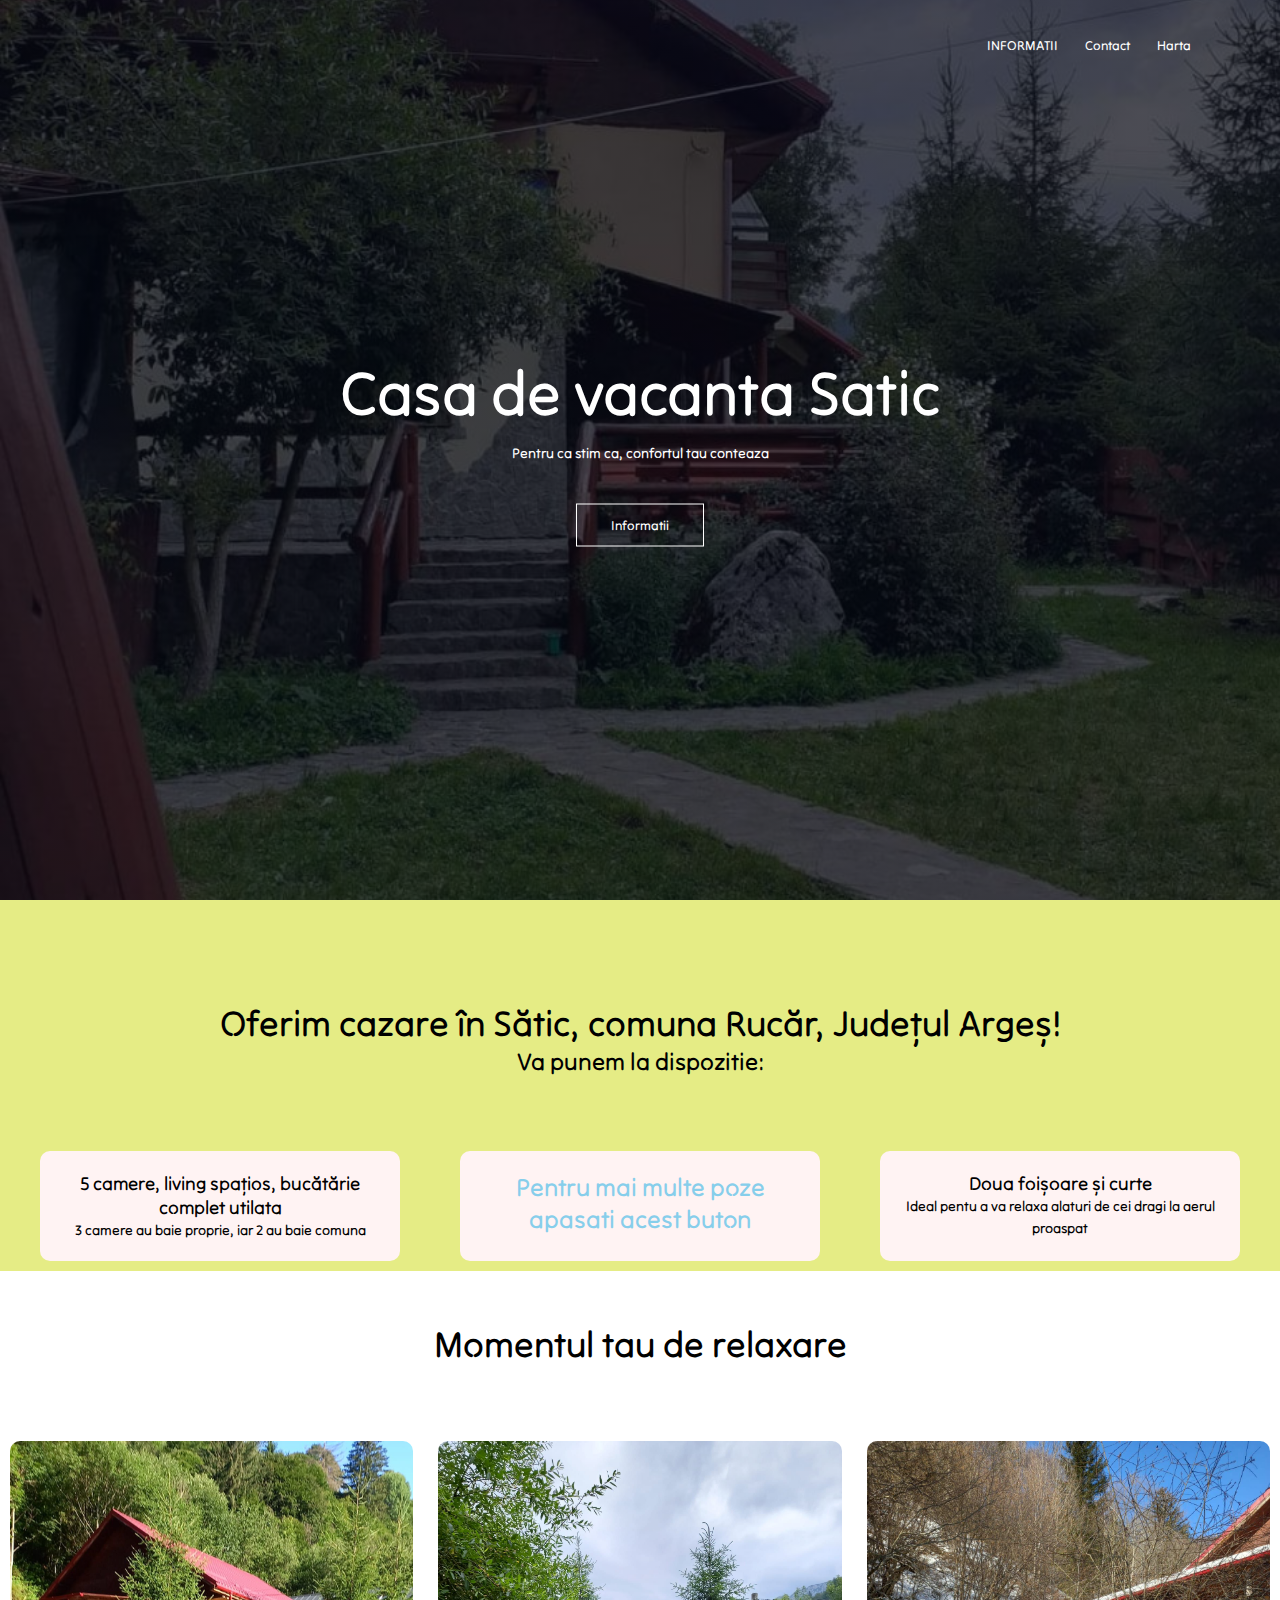
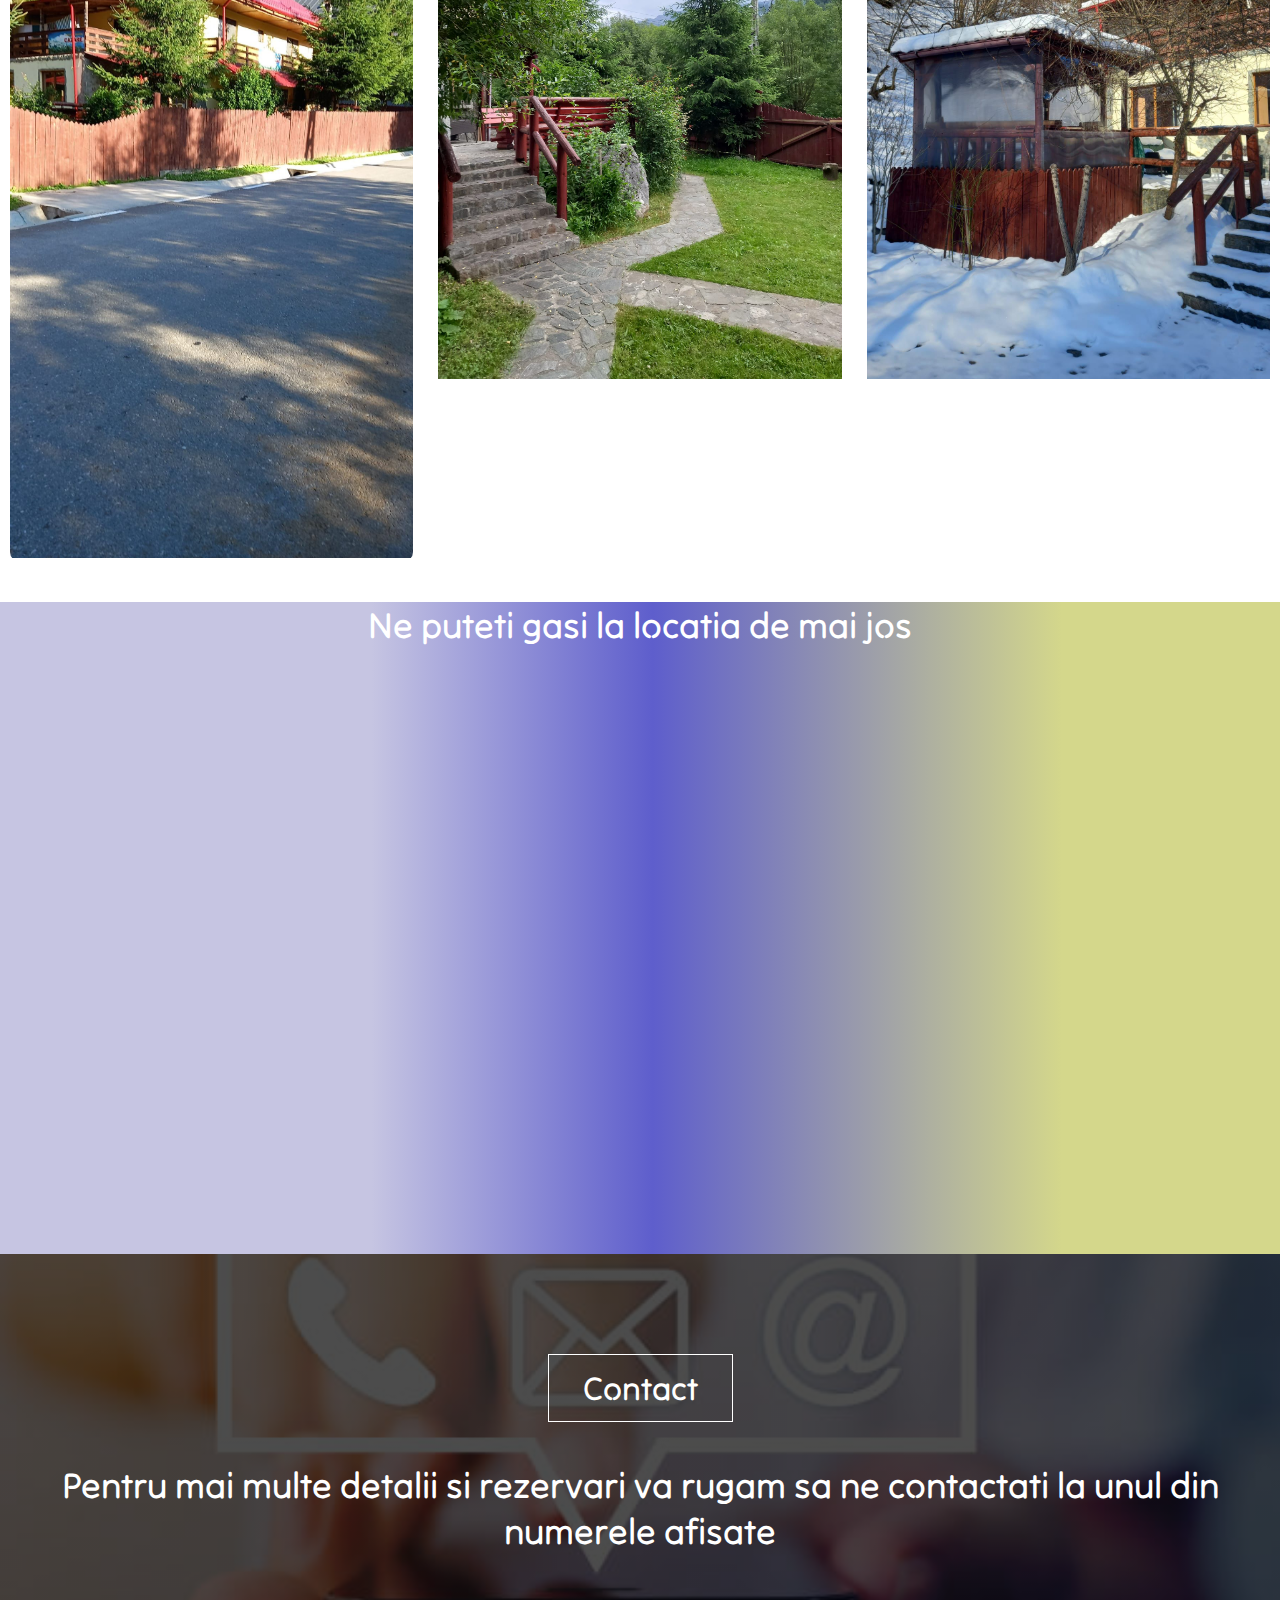
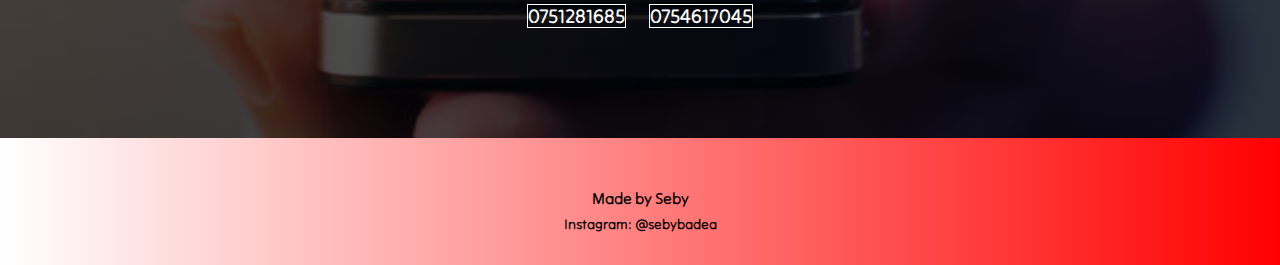
<file: index.html>
<!DOCTYPE html>
<html>
<head>
	<meta charset="utf-8">
	<meta name="viewport" content="width=device-width, initial-scale=1">
	<title>Casa de vacanta satic</title>
	<link rel="stylesheet" href="style.css">
	<link rel="preconnect" href="https://fonts.googleapis.com">
<link rel="preconnect" href="https://fonts.gstatic.com" crossorigin>
<link href="https://fonts.googleapis.com/css2?family=Tilt+Neon&display=swap" rel="stylesheet">
<link rel="stylesheet" href="https://cdnjs.cloudflare.com/ajax/libs/font-awesome/4.7.0/css/font-awesome.min.css">
</head>
<body>

	

	<section class="header" id="head">
		
			<nav>						
			<div class="nav-links" id="navLinks">				
				<ul>
					<li><a href="#course">INFORMATII</a></li>
					<li><a href="#contact">Contact</a></li>
					<li><a href="#location">Harta</a></li>
				</ul>
			</div>			
		</nav>

		<div class="text-box">
			<h1>Casa de vacanta Satic</h1>
			<p>Pentru ca stim ca, confortul tau conteaza</p>
			<a href="#course" class="info">Informatii</a>
			
		</div>

	</section>

	<section class="course" id="course">
		<h1>Oferim cazare în Sătic, comuna Rucăr, Județul Argeș!</h1>
		<h2>Va punem la dispozitie:</h2>

		<div class="row">
			<div class="course-col">
				<h3>5 camere, living spațios, bucătărie complet utilata</h3>
				<p>3 camere au baie proprie, iar 2 au baie comuna</p>
			</div>
				<a class="course-col" href="poze.html">Pentru mai multe poze apasati acest buton</a>		
			<div class="course-col">
				<h3>Doua foișoare și curte</h3>
				<p>Ideal pentu a va relaxa alaturi de cei dragi la aerul proaspat</p>
			</div>
			
		</div>
		
	</section>

	<section class="campus" id="campus">
		<h1>Momentul tau de relaxare</h1>

		<div class="row">
			<div class="campus-col">
				<img src="images/9.jpg">	
			</div>
			<div class="campus-col">
				<img src="images/5.jpg">	
			</div>
			<div class="campus-col">
				<img src="images/3.jpg">	
			</div>
			
		</div>
		
	</section>

	<section class="location" id="location">
		<div class="wrapper">
		<h1>Ne puteti gasi la locatia de mai jos</h1>
		<p> <iframe src="https://www.google.com/maps/embed?pb=!4v1677514227947!6m8!1m7!1sl67clJlPN63nT9mE5JI6Hg!2m2!1d45.47995552864851!2d25.14780788018678!3f252.33371936401983!4f-15.411675596886525!5f0.782087118823271" width="800" height="600" style="border:0;" allowfullscreen="" loading="lazy" referrerpolicy="no-referrer-when-downgrade"></iframe> </p>
	</div>
	</section>

	<section class="cta" >
		<h1 id="contact">Contact</h1>
		<h1>Pentru mai multe detalii si rezervari va rugam sa ne contactati la unul din numerele afisate</h1>			
		<p>0751281685</p>		
		<p>0754617045</p>
		
		
	</section>

	<section class="author">
		<h4>Made by Seby</h4>
		<p>Instagram: @sebybadea</p>
	</section>
 
	

</body>
</html>
</file>
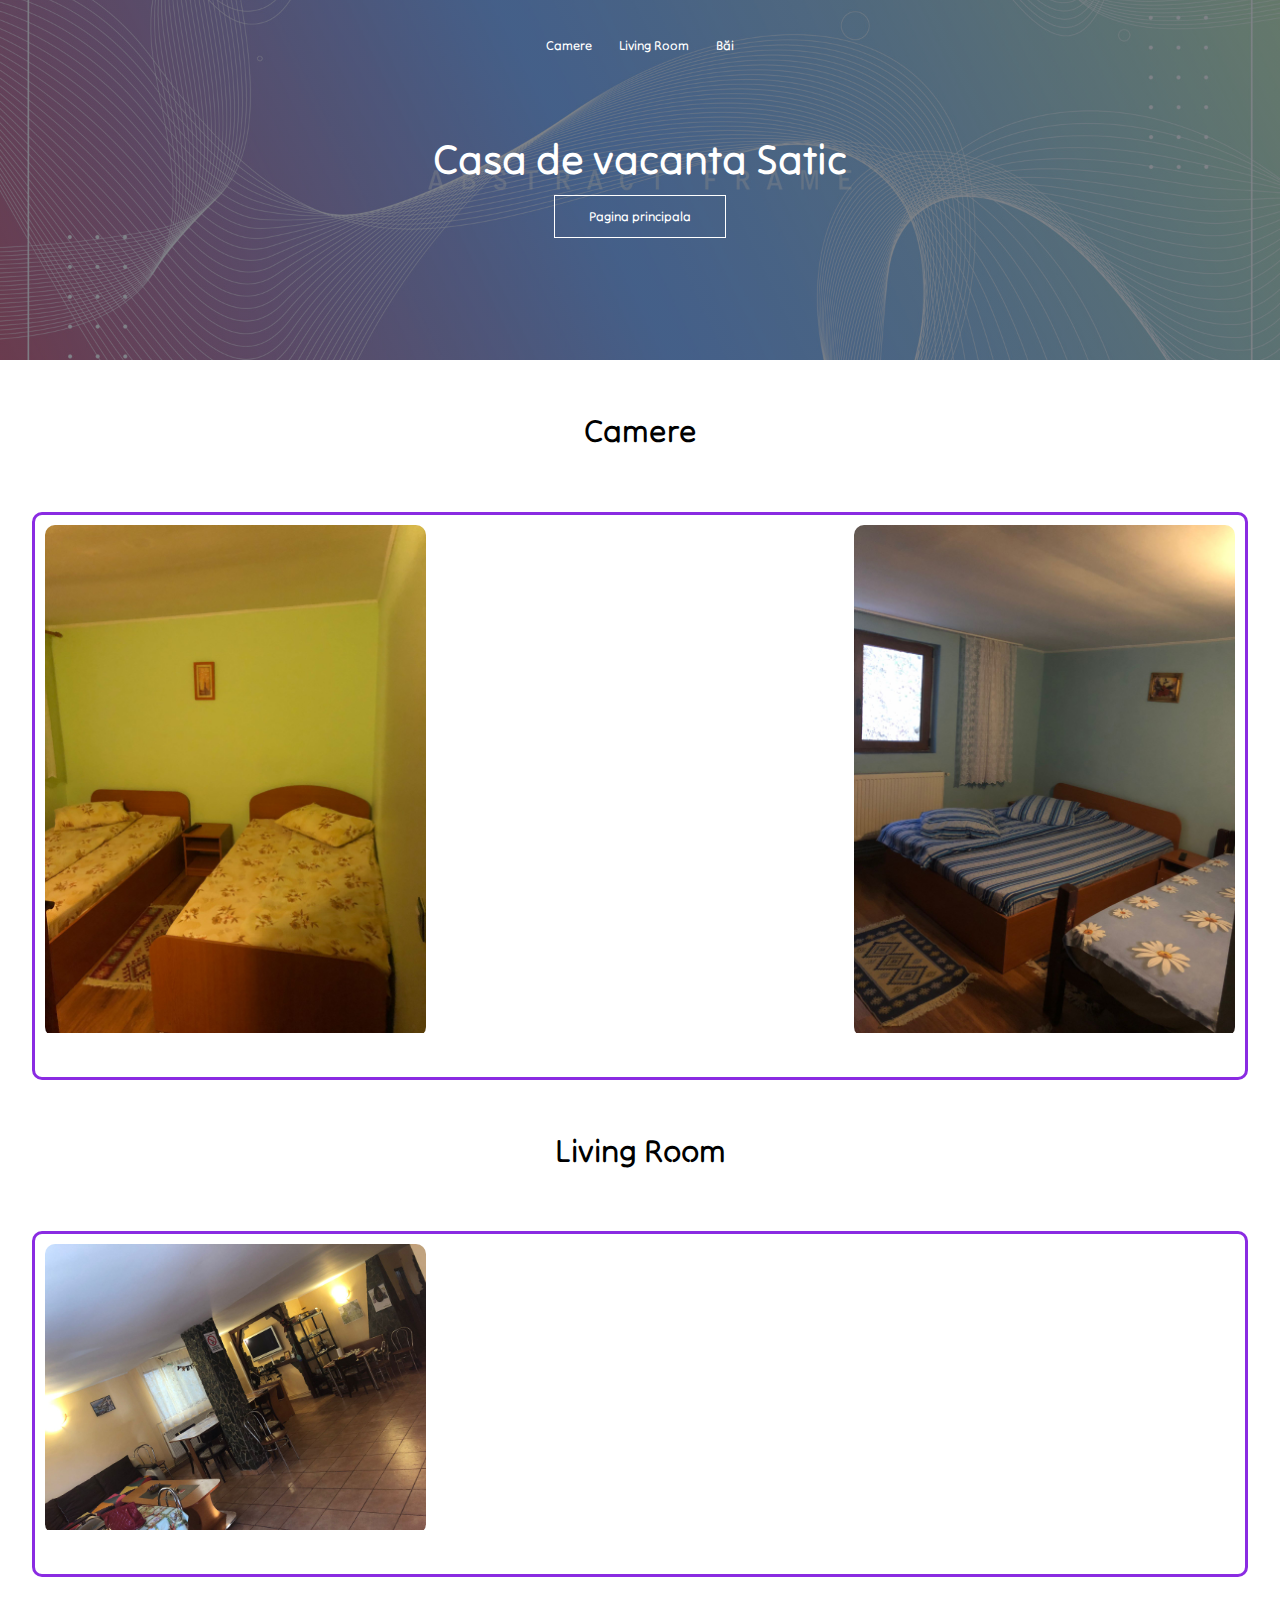
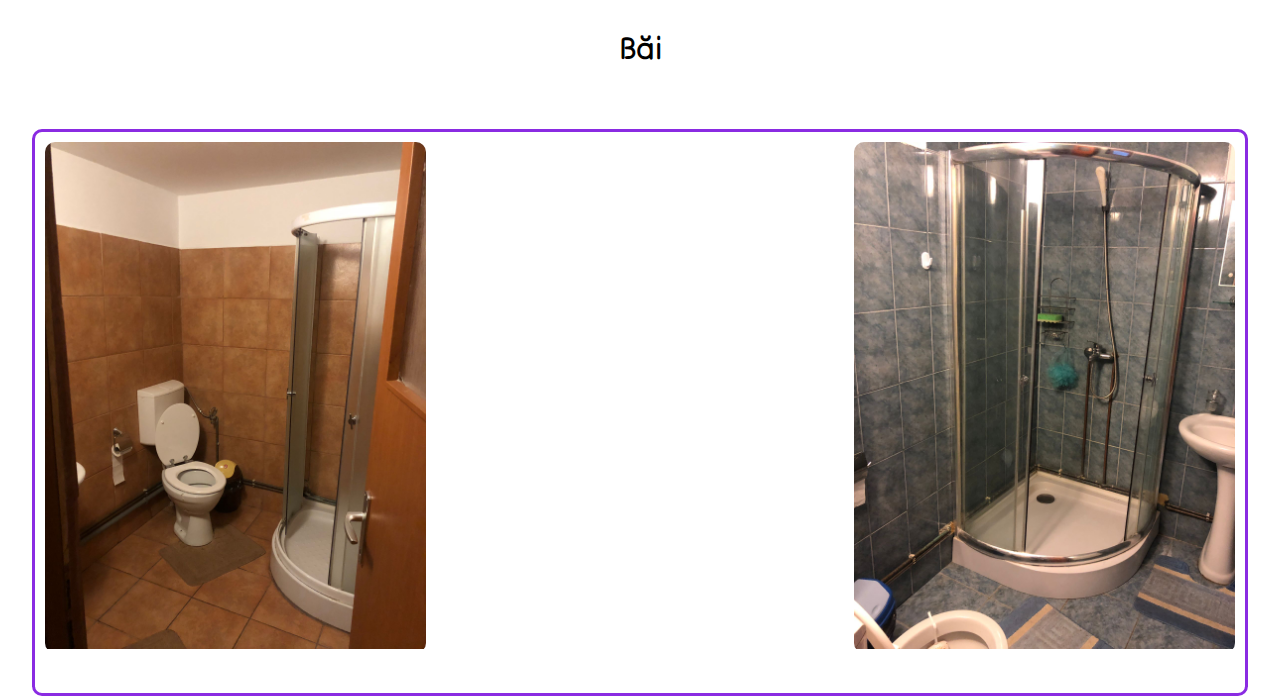
<file: poze.html>
<!DOCTYPE html>
<html>
<head>
	<meta charset="utf-8">
	<meta name="viewport" content="width=device-width, initial-scale=1">
	<link rel="stylesheet" href="pozestyle.css">
	<link rel="preconnect" href="https://fonts.googleapis.com">
	<link rel="preconnect" href="https://fonts.gstatic.com" crossorigin>
	<link href="https://fonts.googleapis.com/css2?family=Tilt+Neon&display=swap" rel="stylesheet">
	<title>Poze Casa </title>
</head>
<body>
	<section class="header" id="head">

		<nav>						
			<div class="nav-links" id="navLinks">				
				<ul>
					<li><a href="#camere">Camere</a></li>
					<li><a href="#livingroom">Living Room</a></li>
					<li><a href="#bai">Băi</a></li>
				</ul>
			</div>			
		</nav>

		<div class="text-box">
			<h1>Casa de vacanta Satic</h1>
			<a href="index.html" class="info">Pagina principala</a>
			
		</div>

		
		</section>

	<section class="photoclass" id="camere">

		<h1>Camere</h1>
		
		<div class="row">
			<div class="photo-col">
				<img src="images/p2.jpg">	
			</div>
			<div class="photo-col">
				<img src="images/p4.jpg">	
			</div>		
		</div>
	</section>

	<section class="photoclass" id="livingroom">

		<h1>Living Room</h1>
		
		<div class="row">
			<div class="photo-col">
				<img src="images/p1.jpg">	
			</div>		
		</div>
	</section>

	<section class="photoclass" id="bai">

		<h1>Băi</h1>
		
		<div class="row">
			<div class="photo-col">
				<img src="images/p3.jpg">	
			</div>
			<div class="photo-col">
				<img src="images/p5.jpg">	
			</div>		
		</div>
	</section>

	

</body>
</html>
</file>
<file: style.css>
*{
	box-sizing: border-box;
	margin: 0;
	padding: 0;
	font-family: 'Tilt Neon', cursive;
}

.header{
	min-height: 100vh;
	width: 100%;
	background-image: linear-gradient(rgba(4,9,20,0.7),rgba(4,9,20,0.7)),url(images/6.jpg);
	background-position: center;
	background-size:cover;
	position: relative;

}

nav{
	
	top: 0px;
	display: flex;
	padding: 2% 6%;
	justify-content: space-between;
	align-items: center;

}

html{
	scroll-behavior: smooth;
}

.nav-links{
	flex: 1;
	text-align: right;

}

.nav-links ul li{
	list-style: none;
	display: inline-block;
	padding: 8px 12px;
	position: relative;
}

.nav-links ul li a{
	color: #fff;
	text-decoration: none;
	font-size: 13px ;
}

.nav-links ul li::after{
	content:'';
	width: 0%;
	height: 2px;
	background: #f44336;
	display: block;
	margin: auto;
	transition: 0.5s;

}

.nav-links ul li:hover::after{
	width: 100%;
}

.text-box{
	width: 90#;
	color: #fff;
	position: absolute;
	top: 50%;
	left: 50%;
	transform: translate(-50%,-50%);
	text-align: center;
}

.text-box h1{
	font-size: 62px;
}

.text-box p{
	margin: 10px 0 40px;
	font-size: 14px;
	color: #fff;
}

.info {
	display: inline-block;
	text-decoration: none;
	color: #fff;
	border: 1px solid #fff;
	padding: 12px 34px;
	font-size: 13px;
	background:  transparent;
	position: relative;
	cursor: pointer;
}

.info:hover{
	border: 1px solid #f44336;
	background: #f44336;
	transition: 1s;
}

nav .fa{
	display: none;	
}

@media(max-width: 700px){
	.text-box h1{
	font-size: 20px;
}
	.header{
		display: flex;
		justify-content: space-between;
		align-items: center;
		background-size: auto;
	}
    .nav-links ul li{
    	display: inline-block; 	
    	
    }

    .nav-links{
    	position: absolute; 	
    	top: 0;
    	left: 0;
    	right: 0;
    	text-align: center;
    }

   
    .nav-links ul {
    	padding: 10px;

    }    
}

/*-------------Course----------------*/

.course{
	background: #E5EC85;
	width: 100%;
	margin: auto;
	text-align: center;
	padding-top: 100px;

}

h1{
	font-size: 36px;
	font-weight: 600;
}
p{
	
	font-size: 14px;
	font-weight: 300;
	line-height: 22px;
	
}

a{
	font-size: 25px;
	font-weight: 600;
	text-decoration: none;
	color: skyblue;
}

.row{
	margin-top:5% ;
	display: inline-flex;
	justify-content: space-between;
	padding: 10px;

}

.course-col{
	flex-basis: 50%;
	background: #fff3f3;
	border-radius: 10px;
	margin-bottom: 5%;
	padding: 20px 12px;
	box-sizing: border-box;
	margin: 0 30px;
	transition: 0.5s;
}


.course-col:hover{
	box-shadow: 0 0 20px 0 rgba(0, 0, 0, 0.2);
}


@media(max-width: 700px){
	.row{
		flex-direction: column;
	}

	.course-col{
		margin: 10px 10px;
	}
}

/*------------Campus--------------*/

.campus{
	width: 100%;
	margin: auto;
	text-align: center;
	padding-top: 50px;
}

.campus-col{
	flex-basis: 32%;
	border-radius: 10px;
	margin-bottom: 30px;
	position: relative;
	overflow: hidden;
}

.campus-col img{
	width: 100%;
}

/*-----Locatie----*/

.location{
	margin: auto;
	width: 100%;
	text-align: center;
	background: linear-gradient(90deg, rgba(198,197,226,1) 29%, rgba(94,94,204,1) 51%, rgba(212,215,139,1) 83%);
}

.wrapper h1{
	color: #fff;
	font-weight: 600;
}

.wrapper{
		position: relative;
		overflow: hidden;
		
	}

@media(max-width:700px){
	

	.wrapper iframe{
		position: relative;
		top: 0;
		left: 0;
		width: 100%;
		height: 100%;
	}
}

/*--------------Contact----------*/
.cta{
	margin:auto;
	width: 100%;
	background-image: linear-gradient(rgba(0, 0, 0, 0.7),rgba(0, 0, 0, 0.7)), url(images/contact.jpg);
	background-position: center;
	background-size: cover;
	border-radius: 0;
	text-align: center;
	padding: 100px 0;
}

.cta h1{
	color: #fff;
	margin-bottom: 40px;
	padding: 0;
}

.cta p{
	color: #fff;
	font-weight: 600;
	font-size: 20px;
	border: 1px solid #fff;
	display: inline-block;
	margin: 10px 10px;
	
}

#contact{
	display: inline-block;
	text-decoration: none;
	color: #fff;
	border: 1px solid #fff;
	padding: 12px 34px;
	font-size: 33px;
	background:  transparent;
	position: relative;
	
}

@media(max-width:700px){
	.cta h1{
		font-size: 24px;
	}
}

/*--------------Author-------------*/

.author{
	width: 100%;
	background-image: linear-gradient(to right, rgba(255,0,0,0), rgba(255,0,0,1));
	text-align: center;
	padding: 30px 0;	
}

.author h4{
	margin-bottom: 5px;
	margin-top: 20px;
	font-weight: 600;
}
</file>
<file: pozestyle.css>
*{
	box-sizing: border-box;
	margin: 0;
	padding: 0;
	font-family: 'Tilt Neon', cursive;
}

.header{
	min-height: 40vh;
	width: 100%;
	background-image: linear-gradient(rgba(4,9,20,0.5),rgba(4,9,20,0.5)),url(images/vector.jpg);
	background-position: center;
	background-size:cover;
	position: relative;

}


html{
	scroll-behavior: smooth;
}


.text-box{
	width: 90#;
	color: #fff;
	position: absolute;
	top: 50%;
	left: 50%;
	transform: translate(-50%,-50%);
	text-align: center;
}

.text-box h1{
	font-size: 42px;
}

.text-box p{
	margin: 10px 0 40px;
	font-size: 14px;
	color: #fff;
}

.nav-links{
	padding-top: 2%;
	flex: 1;
	text-align: center;

}

.nav-links ul li{
	list-style: none;
	display: inline-block;
	padding: 8px 12px;
	position: relative;
}

.nav-links ul li a{
	color: #fff;
	text-decoration: none;
	font-size: 13px ;
}

.nav-links ul li::after{
	content:'';
	width: 0%;
	height: 2px;
	background: #f44336;
	display: block;
	margin: auto;
	transition: 0.5s;

}

.nav-links ul li:hover::after{
	width: 100%;
}

.info {
	top: 10px;
	display: inline-block;
	text-decoration: none;
	color: #fff;
	border: 1px solid #fff;
	padding: 12px 34px;
	font-size: 13px;
	background:  transparent;
	position: relative;
	cursor: pointer;
}

.info:hover{
	border: 1px solid #f44336;
	background: #f44336;
	transition: 1s;
}


@media(max-width: 700px){
	.text-box h1{
	font-size: 20px;
	top: 1%;
}
	.header{
		display: flex;
		justify-content: space-between;
		align-items: center;
		background-size: auto;
	}

	.header{
		display: flex;
		justify-content: space-between;
		align-items: center;
		background-size: auto;
	}
    .nav-links ul li{
    	display: inline-block; 	
    	
    }

    .nav-links{
    	position: absolute; 	
    	top: 0;
    	left: 0;
    	right: 0;
    	text-align: center;
    }

   
    .nav-links ul {
    	padding: 10px;

    }    

}


.photoclass{
	width: 95%;
	margin: auto;
	text-align: center;
	padding-top: 50px;

	
}

.photoclass h1{
	text-align: center;
	font-weight: 600;
}



.photo-col{
	flex-basis: 32%;
	border-radius: 10px;
	margin-bottom: 30px;
	position: relative;
	overflow: hidden;


}

.photo-col img{
	width: 100%;
}

.row{
	margin-top:5% ;
	display: inline-flex;
	justify-content: space-between;
	padding: 10px;
	border-style: solid;
	border-radius: 10px;
	border-color: blueviolet;

}

@media(max-width: 700px){
	.row{
		flex-direction: column;
	}
	.photo-col{
		margin: 10px 10px;
	}
}
</file>
